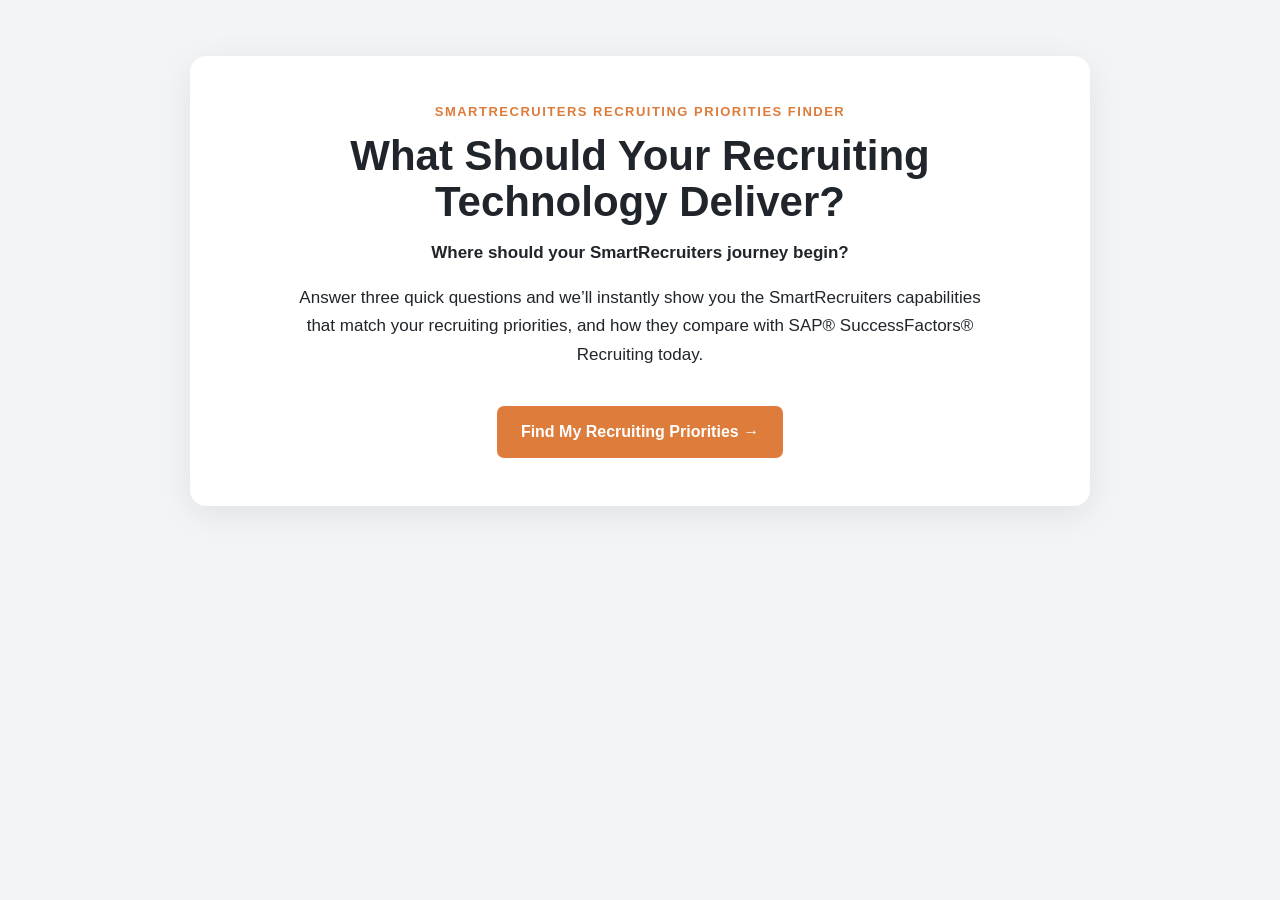
<file: index.html>
<!DOCTYPE html>
<html lang="en">
<head>
<meta charset="utf-8">
<meta name="viewport" content="width=device-width, initial-scale=1">
<title>SmartRecruiters Recruiting Priorities Finder | HRIZONS</title>
<style>body { margin: 0; padding: 16px; background: #f3f4f6; }</style>
</head>
<body>

<!-- ============================================================
     BEGIN EMBED: SMARTRECRUITERS RECRUITING PRIORITIES FINDER
     HRIZONS / SmartRecruiters
     Copy everything between BEGIN EMBED and END EMBED into an
     HTML / Custom HTML block on any page.
     ============================================================ -->

<div id="sr-recruiting-finder">
  <div class="sr-container">

    <div class="sr-intro" id="sr-intro">
      <div class="sr-eyebrow">SmartRecruiters Recruiting Priorities Finder</div>
      <h2 id="sr-intro-title" tabindex="-1">What Should Your Recruiting Technology Deliver?</h2>
      <p class="sr-intro-lead">Where should your SmartRecruiters journey begin?</p>
      <p>Answer three quick questions and we&rsquo;ll instantly show you the SmartRecruiters capabilities that match your recruiting priorities, and how they compare with SAP&reg; SuccessFactors&reg; Recruiting today.</p>
      <button type="button" class="sr-primary-btn" data-sr-start data-cta-name="finder-start">Find My Recruiting Priorities &rarr;</button>
    </div>

    <div class="sr-progress-wrapper" id="sr-progress-wrapper" hidden>
      <div class="sr-progress-text"><span id="sr-progress-label" aria-live="polite">Question 1 of 3</span></div>
      <div class="sr-progress" aria-hidden="true"><div id="sr-progress-bar"></div></div>
    </div>

    <div id="sr-questions" hidden>
      <div class="sr-question" id="sr-question-1" data-sr-question="1">
        <div class="sr-question-number">01</div>
        <h3 tabindex="-1">What is your role?</h3>
        <p class="sr-question-subtitle">This helps us tailor the results to your perspective.</p>
        <div class="sr-options">
          <button type="button" data-sr-answer="role:A">HR / People Leader</button>
          <button type="button" data-sr-answer="role:B">Talent Acquisition / Recruiting</button>
          <button type="button" data-sr-answer="role:C">Hiring Manager / Business Leader</button>
          <button type="button" data-sr-answer="role:D">HR Technology / HRIS / IT</button>
          <button type="button" data-sr-answer="role:E">HR Operations / Change Management</button>
          <button type="button" data-sr-answer="role:F">Executive Sponsor (CHRO, CIO, CFO)</button>
          <button type="button" data-sr-answer="role:G">Other</button>
        </div>
      </div>

      <div class="sr-question" id="sr-question-2" data-sr-question="2" hidden>
        <div class="sr-question-number">02</div>
        <h3 tabindex="-1">What do you most require from your recruiting technology?</h3>
        <p class="sr-question-subtitle">Choose the outcome that matters most to you.</p>
        <div class="sr-options">
          <button type="button" data-sr-answer="goal:A">Improve recruiter productivity</button>
          <button type="button" data-sr-answer="goal:B">Reduce time-to-fill</button>
          <button type="button" data-sr-answer="goal:C">Increase candidate engagement</button>
          <button type="button" data-sr-answer="goal:D">Improve hiring manager participation</button>
          <button type="button" data-sr-answer="goal:E">Flexible workflows for every type of hire</button>
          <button type="button" data-sr-answer="goal:F">Prepare our recruiting for AI</button>
          <button type="button" data-sr-answer="goal:G">Integrate recruiting with SAP SuccessFactors</button>
          <button type="button" data-sr-answer="goal:H">I&rsquo;m not sure where our biggest opportunity is</button>
        </div>
      </div>

      <div class="sr-question" id="sr-question-3" data-sr-question="3" hidden>
        <div class="sr-question-number">03</div>
        <h3 tabindex="-1">What are the biggest challenges your recruiting team faces?</h3>
        <p class="sr-question-subtitle">Select all that apply, then see your results.</p>
        <div class="sr-options">
          <button type="button" aria-pressed="false" data-sr-answer="challenge:A">Recruiters rely on workarounds and manual admin</button>
          <button type="button" aria-pressed="false" data-sr-answer="challenge:B">Hiring managers fall back on email and spreadsheets</button>
          <button type="button" aria-pressed="false" data-sr-answer="challenge:C">Candidates drop off or get inconsistent communication</button>
          <button type="button" aria-pressed="false" data-sr-answer="challenge:D">Hiring simply takes too long</button>
          <button type="button" aria-pressed="false" data-sr-answer="challenge:E">We have limited internal resources for a major transition</button>
          <button type="button" aria-pressed="false" data-sr-answer="challenge:F">We&rsquo;re unsure about SAP&rsquo;s timeline and what it means for us</button>
          <button type="button" aria-pressed="false" data-sr-answer="challenge:G">Our recruiting data and integrations are complex</button>
          <button type="button" aria-pressed="false" data-sr-answer="challenge:H">Building the business case and executive buy-in</button>
        </div>
        <button type="button" class="sr-primary-btn" data-sr-submit disabled>See My Results &rarr;</button>
      </div>
    </div>

    <div id="sr-result" hidden>
      <div class="sr-result-header">
        <div class="sr-eyebrow">Your personalized SmartRecruiters result</div>
        <h2 id="sr-result-title" tabindex="-1"></h2>
      </div>
      <div class="sr-result-content">
        <div class="sr-result-intro" id="sr-role-opening"></div>
        <h3>Your opportunity</h3>
        <p id="sr-goal-copy"></p>
        <div class="sr-goal-box">
          <strong>Based on your responses...</strong>
          <div id="sr-challenge-copy"></div>
        </div>
        <h3>SmartRecruiters capabilities that can help</h3>
        <div id="sr-features"></div>

        <div class="sr-next-step">
          <h3>Your next step</h3>
          <p>The most successful organizations won&rsquo;t wait for a mandate. Get the full feature-by-feature comparison and our recommendations for building your SmartRecruiters roadmap.</p>
          <a id="sr-primary-cta" href="https://hrizons.com/wp-content/uploads/2026/08/SmartRecruiters__Exec_Summary_w_Matrix_260814.pdf" class="sr-secondary-btn" target="_blank" rel="noopener" data-cta-name="finder-result-download" data-resource-name="smartrecruiters-executive-guide">Download the SmartRecruiters Executive Guide</a>
          <a href="https://hrizons.com/hrizons-smartrecruiters-transition/" class="sr-link-btn" data-cta-name="finder-result-book">Or talk to HRIZONS about a readiness assessment</a>
        </div>

        <button type="button" class="sr-restart" data-sr-restart>&larr; Start Over</button>
      </div>
    </div>

  </div>
</div>

<style>

/* ============================================================
   SMARTRECRUITERS RECRUITING PRIORITIES FINDER STYLES
   ============================================================ */

#sr-recruiting-finder {
  font-family:
    -apple-system,
    BlinkMacSystemFont,
    "Segoe UI",
    Roboto,
    Helvetica,
    Arial,
    sans-serif;

  max-width: 900px;
  margin: 40px auto;
  color: #20252b;
}

#sr-recruiting-finder * {
  box-sizing: border-box;
}

#sr-recruiting-finder [hidden] {
  display: none !important;
}

.sr-container {
  background: #ffffff;
  border-radius: 16px;
  padding: 48px;
  box-shadow: 0 8px 35px rgba(0,0,0,0.08);
}


/* INTRO */

.sr-intro {
  text-align: center;
  max-width: 700px;
  margin: 0 auto;
}

.sr-eyebrow {
  font-size: 13px;
  font-weight: 700;
  letter-spacing: 1.5px;
  text-transform: uppercase;
  margin-bottom: 14px;
  color: #dd7c3b;
}

.sr-intro h2 {
  font-size: 42px;
  line-height: 1.1;
  margin: 0 0 14px;
}

.sr-intro-lead {
  font-size: 24px;
  font-weight: 600;
  margin: 0 0 15px;
}

.sr-intro p {
  font-size: 17px;
  line-height: 1.65;
}


/* BUTTONS */

/* MASTER BUTTON STYLE — MATCHES "START MY JD CHALLENGE" */
#sr-recruiting-finder .sr-primary-btn,
#sr-recruiting-finder .sr-options button,
#sr-recruiting-finder .sr-secondary-btn,
#sr-recruiting-finder .sr-restart {
  display: inline-block;
  border: none;
  border-radius: 7px;
  padding: 15px 24px;
  background: #dd7c3b;
  color: #ffffff !important;
  text-decoration: none;
  font-family: inherit;
  font-size: 16px;
  font-weight: 700;
  line-height: 1.4;
  text-align: center;
  cursor: pointer;
  transition: all 0.2s ease;
  box-sizing: border-box;
}

/* HOVER STATE */
#sr-recruiting-finder .sr-primary-btn:hover,
#sr-recruiting-finder .sr-options button:hover,
#sr-recruiting-finder .sr-secondary-btn:hover,
#sr-recruiting-finder .sr-restart:hover {
  background: #63656a;
  color: #ffffff !important;
  text-decoration: none;
  transform: translateY(-1px);
  box-shadow: 0 3px 12px rgba(0,112,201,0.20);
}

/* KEYBOARD / ACCESSIBILITY FOCUS */
#sr-recruiting-finder .sr-primary-btn:focus,
#sr-recruiting-finder .sr-options button:focus,
#sr-recruiting-finder .sr-secondary-btn:focus,
#sr-recruiting-finder .sr-restart:focus {
  outline: 3px solid rgba(0,112,201,0.30);
  outline-offset: 2px;
}

/* START BUTTON */
#sr-recruiting-finder .sr-primary-btn {
  margin-top: 20px;
}

/* QUESTION ANSWER BUTTONS */
#sr-recruiting-finder .sr-options {
  display: grid;
  grid-template-columns: 1fr 1fr;
  gap: 12px;
}

#sr-recruiting-finder .sr-options button {
  width: 100%;
  margin: 0;
  min-height: 58px;
}

/* SECONDARY CTA */
#sr-recruiting-finder .sr-secondary-btn {
  display: block;
  width: 100%;
  margin-top: 18px;
}

/* RESTART BUTTON */
#sr-recruiting-finder .sr-restart {
  display: block;
  margin: 28px auto 0;
}

/* MULTI-SELECT (QUESTION 3) */
#sr-recruiting-finder .sr-options button[aria-pressed="true"] {
  background: #63656a;
  box-shadow: inset 0 0 0 3px #dd7c3b;
}

#sr-recruiting-finder .sr-options button[aria-pressed="true"]::before {
  content: "\2713\00a0";
}

#sr-recruiting-finder .sr-primary-btn:disabled {
  background: #dd7c3b;
  opacity: 0.45;
  cursor: not-allowed;
  transform: none;
  box-shadow: none;
}



/* PROGRESS */

.sr-progress-wrapper {
  margin-bottom: 40px;
}

.sr-progress-text {
  font-size: 13px;
  font-weight: 700;
  margin-bottom: 8px;
  text-align: right;
}

.sr-progress {
  height: 6px;
  background: #e9edf1;
  border-radius: 5px;
  overflow: hidden;
}

#sr-progress-bar {
  height: 100%;
  width: 33.33%;
  background: #dd7c3b;
  transition: width 0.35s ease;
}


/* QUESTIONS */

.sr-question {
  max-width: 720px;
  margin: 0 auto;
}

.sr-question-number {
  font-size: 14px;
  font-weight: 700;
  color: #dd7c3b;
  margin-bottom: 8px;
}

.sr-question h3 {
  font-size: 30px;
  line-height: 1.25;
  margin: 0 0 10px;
}

.sr-question-subtitle {
  color: #66717c;
  margin-bottom: 25px;
}

/* RESULT */

.sr-result-header {
  text-align: center;
  padding-bottom: 25px;
  border-bottom: 1px solid #e5e9ed;
}

.sr-result-header h2 {
  font-size: 36px;
  line-height: 1.2;
  margin: 0;
}

.sr-result-content {
  max-width: 720px;
  margin: 35px auto 0;
}

.sr-result-intro {
  font-size: 18px;
  font-weight: 600;
  line-height: 1.6;
  margin-bottom: 25px;
}

.sr-result-content h3 {
  font-size: 22px;
  margin-top: 30px;
  margin-bottom: 12px;
}

.sr-result-content p {
  font-size: 16px;
  line-height: 1.65;
}


/* GOAL BOX */

.sr-goal-box {
  background: #f3f7fa;
  border-radius: 10px;
  padding: 22px;
  margin: 28px 0;
}

.sr-goal-box strong {
  font-size: 17px;
}


/* FEATURES */

.sr-feature {
  padding: 18px 20px;
  border: 1px solid #e0e5e9;
  border-radius: 9px;
  margin-bottom: 12px;
}

.sr-feature-title {
  font-weight: 700;
  margin-bottom: 5px;
}

.sr-feature-description {
  margin: 0 !important;
  color: #59636d;
}

.sr-feature-compare {
  margin: 10px 0 0 !important;
  padding-top: 10px;
  border-top: 1px dashed #e0e5e9;
  color: #59636d;
  font-size: 14px !important;
  line-height: 1.5 !important;
}

.sr-feature-compare span {
  color: #dd7c3b;
  font-weight: 700;
}


/* NEXT STEP */

.sr-next-step {
  text-align: center;
  background: #f7f9fb;
  border-radius: 12px;
  padding: 30px;
  margin-top: 35px;
}


/* SECONDARY LINK */

.sr-link-btn {
  display: inline-block;
  margin-top: 14px;
  color: #dd7c3b;
  font-weight: 700;
}

/* MOBILE */

@media (max-width: 650px) {

  #sr-recruiting-finder {
    margin: 20px 10px;
  }

  .sr-container {
    padding: 28px 20px;
  }

  .sr-intro h2 {
    font-size: 32px;
  }

  .sr-intro-lead {
    font-size: 20px;
  }

  .sr-options {
    grid-template-columns: 1fr;
  }

  .sr-question h3 {
    font-size: 25px;
  }

  .sr-result-header h2 {
    font-size: 29px;
  }

}

</style>


<script>
// SmartRecruiters Recruiting Priorities Finder: three questions, then an immediate personalized result.
// Layout follows the JDMS Challenge Finder template. Copy, statistics, and feature comparisons come from
// the HRIZONS Solution Guide "Building the Business Case for SmartRecruiters" (Exec Summary w/ Matrix, 260814).
// Standalone embed version; only answer codes are reported to analytics.
(() => {
  const root = document.getElementById('sr-recruiting-finder');
  if (!root) return;

  const answers = { role: null, goal: null, challenge: [] };

  const roles = {
    A: { label: 'HR / People Leader', opening: "As an HR/People leader, you're accountable for a recruiting strategy that keeps up with the pace of business, and for how the move to SmartRecruiters affects your people, processes and long-term roadmap." },
    B: { label: 'Talent Acquisition / Recruiting', opening: 'Recruiters are the primary users of the platform. Your success depends on streamlined workflows, automation that eliminates repetitive administrative tasks and meaningful analytics that support better hiring decisions.' },
    C: { label: 'Hiring Manager / Business Leader', opening: 'Hiring managers are frequently the most overlooked audience in recruiting technology projects, yet you play a critical role in every successful hire.' },
    D: { label: 'HR Technology / HRIS / IT', opening: 'SmartRecruiters will become part of a broader SAP SuccessFactors ecosystem, so integration requirements, reporting dependencies, data governance and security all land on your desk.' },
    E: { label: 'HR Operations / Change Management', opening: 'Technology provides the capabilities, but people determine whether they translate into business value. Change management is a strategic discipline that begins long before go-live and continues well after it.' },
    F: { label: 'Executive Sponsor (CHRO, CIO, CFO)', opening: "SAP's acquisition of SmartRecruiters is one of the most significant changes to the Talent Acquisition technology landscape in a decade. Organizations that start early keep control of the timeline, budget and implementation approach." },
    G: { label: 'Other', opening: 'Every interaction with your recruiting platform shapes how candidates, recruiters and hiring managers experience your organization.' }
  };

  // Capabilities from the guide's feature comparison (pages 7-8). `compare` is the guide's
  // SAP SuccessFactors Recruiting column, shown so current SAP customers can see the difference.
  const features = {
    bulk: ['Bulk Actions & Recruitment Automation', 'Perform bulk candidate communications, interview scheduling, status updates and workflow automation, ideal for high-volume hiring.', 'Bulk updates often require navigating multiple workflows or manual coordination.'],
    scheduling: ['Automated Interview Scheduling & Rescheduling', 'Automated scheduling for 1:1, panel, bulk and event interviews, with candidate self-service rescheduling by email, SMS and WhatsApp.', 'Interview updates commonly require cancelling and re-issuing invitations.'],
    profile: ['Unified Candidate Profile & Duplicate Management', 'One profile consolidates applications, communications and CRM activity, with automatic duplicate detection and merging.', 'Duplicate management is handled manually, and candidate activity may span multiple records.'],
    crm: ['Unified CRM & Talent Pipelines', 'Built-in CRM enables proactive talent pooling, segmentation and nurture campaigns directly within recruiting workflows.', 'CRM capabilities are typically extended through partner solutions or integrations.'],
    approvals: ['Flexible Job Configuration & Approvals', 'Dynamic fields, configurable logic and flexible approval workflows reduce admin effort and let hiring processes adapt quickly.', 'The structured configuration model often requires administrative updates or template changes.'],
    managers: ['Hiring Manager Collaboration', 'Feedback, approvals and collaboration directly within familiar tools and mobile experiences, improving adoption across hiring teams.', 'Hiring manager workflows often rely on structured navigation and additional training.'],
    roleBased: ['Simplified, Role-Based Experience', 'Hiring managers review candidates, provide feedback, collaborate with recruiters and move candidates forward with minimal effort.'],
    candidateExperience: ['Flexible Candidate Experiences', 'Configurable application journeys tailored by hiring type, from quick-apply hourly roles to detailed professional applications.', 'Application experiences are configurable but typically more template-driven.'],
    messaging: ['Multi-Channel Candidate Communication', 'Native communication across email, SMS, WhatsApp, Microsoft Teams and Slack, with full conversation history in one place.', 'Communication is primarily email-based; additional channels require integrations.'],
    multiBrand: ['Multi-Brand Recruiting', 'Manage multiple brands, business units or regions in one instance, each with dedicated career experiences, workflows and branding, while sharing data and governance.', 'Multi-brand is supported through career site configuration with a more segmented setup model.'],
    workflows: ['Configurable Hiring Workflows', 'Drag-and-drop hiring processes let teams design workflows for high-volume, campus, professional and executive hiring within one platform.', 'Multiple workflow templates are supported but typically require deeper configuration and administrative setup.'],
    volume: ['High-Volume & Professional Hiring in One Platform', 'Rapid, high-volume hiring with bulk actions and simplified applications alongside structured professional workflows, in the same environment.', 'Hiring models are often managed through separate configuration approaches and templates.'],
    processFlex: ['Hiring Process Flexibility', 'Include multiple assessments, background checks and other tools throughout your processes to capture every candidate requirement.', 'Limited to one assessment or background check in a hiring process.'],
    ai: ['AI-Driven Recommendations', 'SmartRecruiters introduces AI-driven recommendations and user experiences designed specifically for today’s hiring environment.'],
    ecosystem: ['Part of the SAP SuccessFactors Ecosystem', 'SmartRecruiters will connect with Employee Central, Onboarding, Workforce Analytics, SAP Business AI and future Talent Intelligence capabilities.'],
    sideBySide: ['Side-by-Side Migration', 'SAP allows recruiting teams to run SAP SuccessFactors Recruiting alongside SmartRecruiters, simplifying migration and reducing system disruption.'],
    integrationPlan: ['Integration & Governance Planning', 'Evaluate current workflows, integration requirements, reporting dependencies, data governance models and security and compliance requirements with HRIZONS.'],
    everyUser: ['Designed for Every User', 'Tailor workflows and interfaces to candidates, recruiters and hiring managers for stronger adoption and a greater return on your investment.'],
    maturity: ['Recruiting Maturity Assessment', 'Evaluate your current recruiting maturity and identify the improvements that will deliver value first.'],
    roadmap: ['A Roadmap Aligned with Your Business', 'Align recruiting technology with long-term business objectives, on a timeline you control.']
  };

  const goals = {
    A: {
      title: 'Your Recruiting Priority: Recruiter Productivity',
      copy: 'Recruiters need streamlined workflows and automation that eliminates repetitive administrative tasks. Based on your responses, your biggest opportunity may be helping recruiters spend less time managing the recruiting system and more time building relationships with candidates and hiring managers.',
      features: ['bulk', 'scheduling', 'profile', 'crm'],
      cta: 'See How SmartRecruiters Boosts Recruiter Productivity →'
    },
    B: {
      title: 'Your Recruiting Priority: Reducing Time-to-Fill',
      copy: 'Every delay in scheduling, approvals and feedback adds time to every hire. Based on your responses, your biggest opportunity may be removing those delays. In a 2025 SmartRecruiters case study, organizations saw a 75% reduction in time from post to hire, with 37% of openings filled before their target date.',
      features: ['scheduling', 'approvals', 'managers', 'bulk'],
      cta: 'See How SmartRecruiters Shortens Time-to-Fill →'
    },
    C: {
      title: 'Your Recruiting Priority: Candidate Engagement',
      copy: "Every interaction with your recruiting platform shapes a candidate's perception of your organization. Based on your responses, your biggest opportunity may be simplifying the application process and improving communication throughout the hiring journey. A 2025 SmartRecruiters case study reported a 38% increase in application-to-hire rate.",
      features: ['candidateExperience', 'messaging', 'scheduling', 'multiBrand'],
      cta: 'Explore the SmartRecruiters Candidate Experience →'
    },
    D: {
      title: 'Your Recruiting Priority: Hiring Manager Participation',
      copy: 'When the hiring manager experience is cumbersome, adoption suffers, feedback is delayed and hiring decisions slow dramatically. Based on your responses, your biggest opportunity may be making participation easy enough that hiring managers become true partners in hiring.',
      features: ['managers', 'roleBased', 'approvals', 'scheduling'],
      cta: 'See How SmartRecruiters Engages Hiring Managers →'
    },
    E: {
      title: 'Your Recruiting Priority: Flexibility for Every Type of Hire',
      copy: 'Different roles call for different hiring processes. Based on your responses, your biggest opportunity may be supporting high-volume, campus, professional and executive hiring, across brands and regions, within one configurable platform.',
      features: ['workflows', 'volume', 'multiBrand', 'processFlex'],
      cta: 'Explore SmartRecruiters Configurability →'
    },
    F: {
      title: 'Your Recruiting Priority: AI Readiness',
      copy: "SAP's vision to become the leading Business AI company places Talent Acquisition at the center of future innovation. Based on your responses, your biggest opportunity may be building the foundation AI depends on: clean recruiting data, standardized workflows, consistent hiring processes, strong governance and integrated HR systems.",
      features: ['ai', 'profile', 'workflows', 'ecosystem'],
      cta: 'Get Your Recruiting Data Ready for AI →'
    },
    G: {
      title: 'Your Recruiting Priority: SAP SuccessFactors Integration',
      copy: 'SmartRecruiters will ultimately become part of a broader SAP SuccessFactors ecosystem. Based on your responses, your biggest opportunity may be planning integrations, reporting dependencies and data governance early. Early planning reduces implementation risk and avoids costly redesign later.',
      features: ['ecosystem', 'sideBySide', 'processFlex', 'integrationPlan'],
      cta: 'Plan Your SmartRecruiters Integration →'
    },
    H: {
      title: 'Your Recruiting Opportunity: Finding the Right Starting Point',
      copy: "You're not alone. Many SAP SuccessFactors Recruiting customers are still evaluating how SmartRecruiters will affect their recruiting strategy, technology investments and roadmap. Based on your responses, your biggest opportunity may be assessing your current recruiting maturity and building a roadmap before timelines are set for you.",
      features: ['maturity', 'everyUser', 'sideBySide', 'roadmap'],
      cta: 'Get Your SmartRecruiters Readiness Roadmap →'
    }
  };

  const challenges = {
    A: 'You told us recruiters rely on workarounds and manual administration. That is a common sign of a platform that works as designed but never achieves real adoption. Automating routine tasks and configuring workflows around how recruiters actually work frees them to focus on candidates and hiring managers.',
    B: 'You told us hiring managers fall back on email and spreadsheets. When participation is time-consuming, feedback is delayed and decisions slow down. Bringing feedback and approvals into familiar tools and mobile experiences makes it easier for managers to stay engaged.',
    C: 'You told us candidates drop off or receive inconsistent communication. A complicated application, poor communication or a lack of transparency can quickly discourage top talent from applying or accepting an offer. Evaluating every touchpoint, from job discovery to offer acceptance, is the place to start.',
    D: 'You told us hiring takes too long. Manual scheduling, rigid approvals and slow feedback add days to every hire. Organizations that modernize these steps reduce time-to-fill and gain a real competitive advantage in the market for talent.',
    E: 'You told us internal resources are limited. Major technology transitions place significant demands on HR, Talent Acquisition, IT and change management teams, and organizations that delay often face resource shortages and compressed timelines. Starting early lets you plan the work around your team, not the other way around.',
    F: "You told us you're unsure about SAP's timeline. Many organizations assume they can wait for SAP to publish final timelines, but history suggests otherwise. Because SAP allows SAP SuccessFactors Recruiting to run alongside SmartRecruiters, you can plan a phased move on your own terms.",
    G: 'You told us your recruiting data and integrations are complex. Reporting dependencies, data governance models and security and compliance requirements all take time to map. Evaluating them now reduces implementation risk and avoids costly redesign efforts later.',
    H: 'You told us building the business case is a major hurdle. Organizations that treat this as a business transformation, rather than a software migration, consistently achieve better outcomes: faster hiring, higher application-to-hire rates and more openings filled on time. Our executive guide is designed to help you make that case.'
  };

  const $ = (id) => document.getElementById(id);
  const intro = $('sr-intro');
  const progress = $('sr-progress-wrapper');
  const questions = $('sr-questions');
  const result = $('sr-result');
  const submit = root.querySelector('[data-sr-submit]');
  const total = 3;

  // Optional analytics: pushes to Google Tag Manager when it is present on the page.
  const emit = (eventName, parameters = {}) => {
    if (Array.isArray(window.dataLayer)) window.dataLayer.push({ event: eventName, ...parameters });
  };

  // Keep the finder in view (clear of the sticky header) and move focus for screen-reader users.
  const focusHeading = (container) => {
    const heading = container.querySelector('h2, h3');
    heading?.focus({ preventScroll: true });
    const top = root.getBoundingClientRect().top;
    const headerOffset = parseFloat(getComputedStyle(root).scrollMarginTop) || 0;
    if (top < headerOffset || top > innerHeight * 0.4) root.scrollIntoView({ behavior: 'smooth', block: 'start' });
  };

  function showQuestion(number) {
    root.querySelectorAll('[data-sr-question]').forEach((el) => { el.hidden = el.dataset.srQuestion !== String(number); });
    $('sr-progress-label').textContent = `Question ${number} of ${total}`;
    $('sr-progress-bar').style.width = `${(number / total) * 100}%`;
    focusHeading($(`sr-question-${number}`));
  }

  function start() {
    intro.hidden = true;
    progress.hidden = false;
    questions.hidden = false;
    showQuestion(1);
    emit('finder_started', { finder_id: 'sr-recruiting-finder' });
  }

  function featureCard([titleText, descriptionText, compareText]) {
    const box = document.createElement('div');
    box.className = 'sr-feature';
    const title = document.createElement('div');
    title.className = 'sr-feature-title';
    title.textContent = titleText;
    const description = document.createElement('p');
    description.className = 'sr-feature-description';
    description.textContent = descriptionText;
    box.append(title, description);
    if (compareText) {
      const compare = document.createElement('p');
      compare.className = 'sr-feature-compare';
      const label = document.createElement('span');
      label.textContent = 'In SAP SuccessFactors Recruiting today: ';
      compare.append(label, compareText);
      box.append(compare);
    }
    return box;
  }

  function showResult() {
    questions.hidden = true;
    progress.hidden = true;

    const goal = goals[answers.goal];
    $('sr-role-opening').textContent = roles[answers.role].opening;
    $('sr-result-title').textContent = goal.title;
    $('sr-goal-copy').textContent = goal.copy;
    $('sr-challenge-copy').replaceChildren(...answers.challenge.map((key) => {
      const paragraph = document.createElement('p');
      paragraph.textContent = challenges[key];
      return paragraph;
    }));
    $('sr-features').replaceChildren(...goal.features.map((key) => featureCard(features[key])));
    $('sr-primary-cta').textContent = goal.cta;

    result.hidden = false;
    focusHeading(result);

    emit('sr_finder_completed', {
      sr_role: answers.role,
      sr_goal: answers.goal,
      sr_challenge: answers.challenge.join(','),
      sr_result: goal.title
    });
  }

  // Question 3 is multi-select: each click toggles a challenge, and the submit button shows the result.
  function toggleChallenge(button, value) {
    const selected = button.getAttribute('aria-pressed') !== 'true';
    button.setAttribute('aria-pressed', String(selected));
    answers.challenge = selected ? [...answers.challenge, value].sort() : answers.challenge.filter((key) => key !== value);
    submit.disabled = !answers.challenge.length;
  }

  function answer(type, value, button) {
    if (type === 'challenge') return toggleChallenge(button, value);
    answers[type] = value;
    if (type === 'role') showQuestion(2);
    else if (type === 'goal') showQuestion(3);
  }

  function restart() {
    answers.role = answers.goal = null;
    answers.challenge = [];
    root.querySelectorAll('[aria-pressed]').forEach((button) => button.setAttribute('aria-pressed', 'false'));
    submit.disabled = true;
    result.hidden = true;
    progress.hidden = true;
    questions.hidden = true;
    intro.hidden = false;
    focusHeading(intro);
  }

  root.addEventListener('click', (event) => {
    const target = event.target.closest('button');
    if (!target) return;
    if (target.matches('[data-sr-start]')) start();
    else if (target.matches('[data-sr-restart]')) restart();
    else if (target.matches('[data-sr-submit]')) showResult();
    else if (target.dataset.srAnswer) {
      const [type, value] = target.dataset.srAnswer.split(':');
      answer(type, value, target);
    }
  });
})();
</script>

<!-- ============================================================
     END EMBED
     ============================================================ -->

</body>
</html>
</file>
